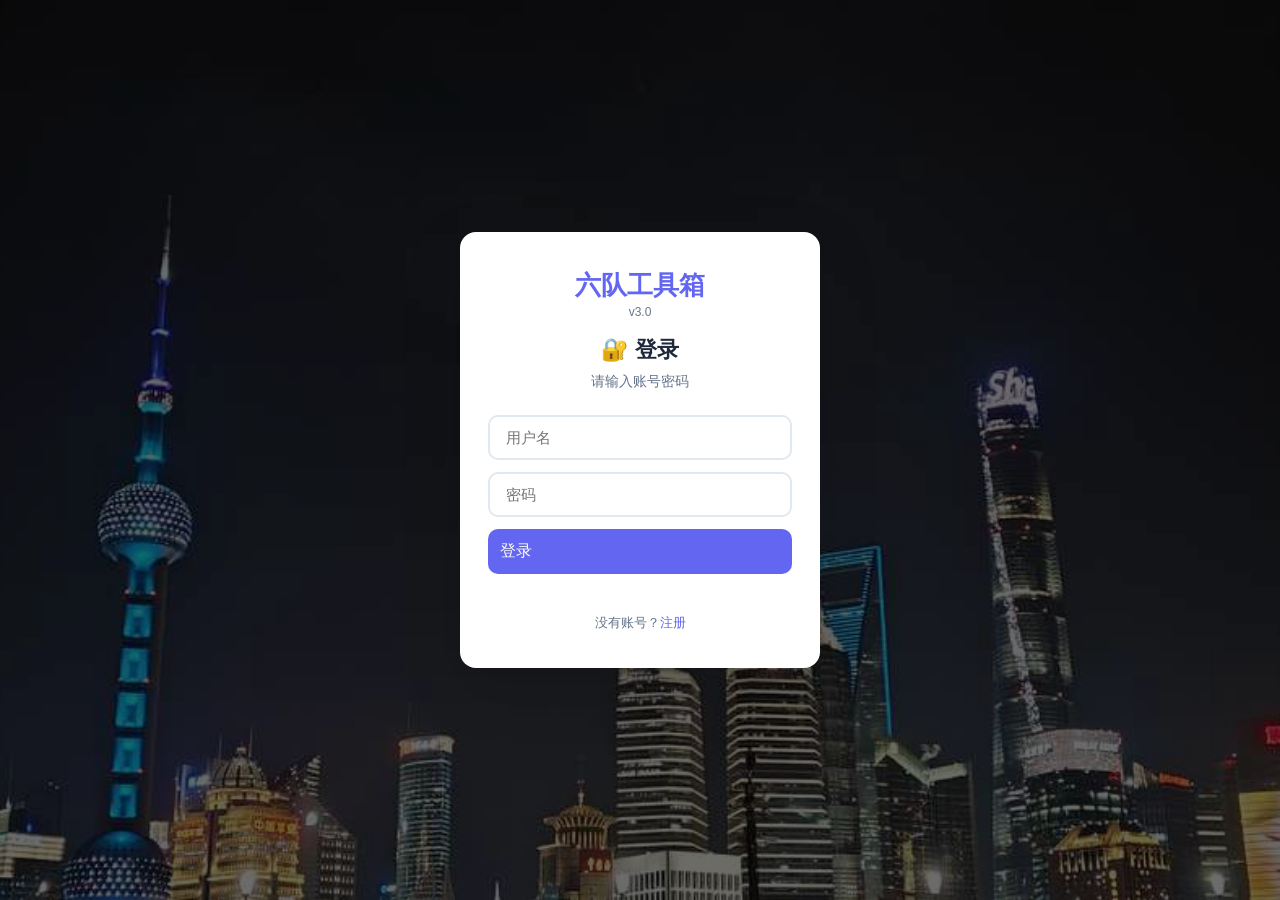
<file: index.html>
<!DOCTYPE html>
<html lang="zh-CN">
<head>
<meta charset="UTF-8"/>
<meta name="viewport" content="width=device-width,initial-scale=1.0,maximum-scale=1.0,user-scalable=no"/>
<meta http-equiv="Cache-Control" content="no-cache,no-store,must-revalidate"/>
<meta http-equiv="Pragma" content="no-cache"/>
<meta http-equiv="Expires" content="0"/>
<title>六队工具箱</title>
<link rel="manifest" href="manifest.json"/>
<link rel="icon" href="icon-192.png"/>
<link rel="apple-touch-icon" href="icon-192.png"/>
<meta name="theme-color" content="#6366f1"/>
<link rel="stylesheet" href="css/style.css"/>
</head>
<body>

<div class="login-screen" id="ls">
  <div class="login-overlay"></div>
  <div class="login-box">
<div class="login-logo"><div class="logo-title">六队工具箱</div><div class="logo-ver">v3.0</div></div>
    <h2 id="lt">&#x1F510; 登录</h2>
    <p class="sub" id="lst">请输入账号密码</p>
    <input type="text" id="lu" placeholder="用户名"/>
    <input type="password" id="lp" placeholder="密码"/>
    <input type="password" id="lp2" placeholder="确认密码（仅注册时需要）" style="display:none"/>
    <button class="btn btn-p" onclick="Auth.login()" id="lb">登录</button>
    <p class="err" id="le"></p>
    <p style="margin-top:12px;font-size:13px;color:var(--ts)">
      <span id="ltg">没有账号？</span><a href="javascript:void(0)" onclick="Auth.toggle()" id="ltl" style="color:var(--p);text-decoration:none;font-weight:500">注册</a>
    </p>
  </div>
</div>

<div class="search-modal" id="searchModal"><div class="search-box"><input type="text" id="searchInput" placeholder="搜索备忘录 / 人员…" oninput="Search.do(this.value)"/><div id="searchResults"></div></div></div>

<div class="app-shell" id="app">
<header class="topbar">
  <button class="btn-icon" id="menuBtn" onclick="App.toggleMenu()">&#x2630;</button>
  <button class="btn-icon hide" id="bb" onclick="Router.back()">&#x2039;</button>
  <h1 id="ht">六队工具箱</h1>
  <span id="syncState" class="sync-state ok" title="已同步">&#x2601;&#xFE0F;</span>
  <button class="btn-icon" onclick="Search.open()" title="搜索">&#x1F50D;</button>
  <button class="btn-icon" onclick="Router.go('inbox')" title="收件箱"><span class="badge" id="inboxBadge">0</span>&#x1F4E8;</button>
  <button class="btn-icon" id="av" onclick="Router.go('profile')">&#x1F464;</button>
  <button class="btn-icon" onclick="Router.go('admin')" title="数据后台" id="adBtn" style="display:none">&#x2699;&#xFE0F;</button>
  <button class="btn-icon" onclick="Auth.logout()">&#x1F6AA;</button>
  <button class="btn-icon" onclick="App.toggleDark()" title="暗黑模式" style="font-size:16px">&#x1F319;</button>
</header>
<div class="menu-overlay" id="menuOverlay">
  <div onclick="App.toggleMenu();Router.go('home')">&#x1F3E0; 主页</div>
  <div onclick="App.toggleMenu();Router.go('inbox')">&#x1F4E8; 收件箱</div>
  <div onclick="App.toggleMenu();Router.go('profile')">&#x1F464; 个人中心</div>
  <div onclick="App.toggleMenu();Router.go('changelog')">&#x1F4CB; 更新公告</div>
  <div onclick="App.toggleMenu();App.backupData()">&#x1F4BE; 导出备份</div>
  <div onclick="App.toggleMenu();App.restoreBackup()">&#x267B;&#xFE0F; 恢复备份</div>
  <div onclick="App.toggleMenu();App.quickStatus('online')">&#x1F7E2; 设为在线</div>
  <div onclick="App.toggleMenu();App.quickStatus('busy')">&#x1F7E1; 设为忙碌</div>
  <div onclick="App.toggleMenu();App.quickStatus('offline')">&#x26AA; 设为隐身</div>
</div>
<div class="body-wrap">
  <div class="sidebar" id="sidebar"><div class="sidebar-card"><h3>👥 好友</h3><div id="sidebarFriends"></div></div></div>
  <div class="main-area" id="mainArea">
    <div class="toast" id="toast"></div>
    <div class="page active" id="pageHome"><div class="home-grid" id="homeGrid"></div><div id="mobileLB" style="display:none"></div></div>
  </div>
  <div class="right-panel" id="rightPanel">
    <div class="rp-card" id="leaderboardCard"><h3>🏆 在线排行榜</h3><div id="lbList"></div></div>
    <div class="rp-card" id="chatCard" style="display:none;flex:1;display:flex;flex-direction:column">
      <h3>💬 <span id="chatFriendName"></span> <span style="cursor:pointer;margin-left:auto;font-size:16px" onclick="Chat.close()">✕</span></h3>
      <div id="chatMsgs" style="flex:1;overflow-y:auto;max-height:300px;margin-bottom:8px"></div>
      <div style="display:flex;gap:4px"><input type="text" id="chatInput" placeholder="输入消息..." style="flex:1;padding:8px;border:1px solid var(--b);border-radius:8px;font-size:13px;outline:none" onkeydown="if(event.key==='Enter')Chat.send()"/><button class="btn btn-p btn-xs" onclick="Chat.send()">发送</button></div>
    </div>
  </div>
</div>
</div>

<script src="js/core.js"></script>
<script src="js/rotation.js"></script>
<script src="js/biztrip.js"></script>
<script src="js/wheel.js"></script>
<script src="js/draw.js"></script>
<script src="js/outing.js"></script>
<script src="js/memo.js"></script>
<script src="js/poll.js"></script>
<script src="js/inbox.js"></script>
<script src="js/feedback.js"></script>
<script src="js/profile.js"></script>
<script src="js/dashboard.js"></script>
<script src="js/admin.js"></script>
<script src="js/changelog.js"></script>
<script src="js/chat.js"></script>
<script src="js/boot.js"></script>
</body>
</html>
</file>
<file: css/style.css>
:root{--bg:#f0f2f5;--card:#fff;--p:#6366f1;--pl:#818cf8;--t:#1e293b;--ts:#64748b;--b:#e2e8f0;--on:#10b981;--busy:#f59e0b;--off:#94a3b8;--err:#ef4444;--sh:0 2px 12px rgba(0,0,0,.08);--r:16px;--rs:10px}
[data-theme=dark]{--bg:#1a1b26;--card:#252638;--b:#37384f;--sh:0 4px 20px rgba(0,0,0,.35);--bg:#1e1f2b;--card:#2d2e3d;--t:#e2e8f0;--ts:#94a3b8;--b:#3e3f4f;--sh:0 2px 12px rgba(0,0,0,.25)}*{margin:0;padding:0;box-sizing:border-box}
body{font-family:-apple-system,BlinkMacSystemFont,"Segoe UI",Roboto,"PingFang SC","Microsoft YaHei",sans-serif;color:var(--t);min-height:100vh;background:linear-gradient(rgba(240,242,245,.8),rgba(240,242,245,.8)),url('../img/bg.jpg') center/cover fixed no-repeat;background-color:var(--bg)}[data-theme=dark] body{background:linear-gradient(rgba(30,31,43,.88),rgba(30,31,43,.88)),url('../img/bg.jpg') center/cover fixed no-repeat;background-color:#1e1f2b}
.login-screen{display:flex;flex-direction:column;align-items:center;justify-content:center;min-height:100vh;padding:20px;background:url([data-uri]) center/cover no-repeat;position:relative}
.login-screen::before{content:'';position:absolute;top:0;left:0;right:0;bottom:0;background:rgba(0,0,0,0.35)}
.login-logo{text-align:center;margin-bottom:16px}.login-logo .logo-title{font-size:26px;font-weight:700;color:var(--p)}.login-logo .logo-ver{font-size:12px;color:var(--ts);margin-top:2px}
.login-box{position:relative;z-index:1;background:var(--card);border-radius:var(--r);padding:36px 28px;max-width:360px;width:100%;box-shadow:0 20px 60px rgba(0,0,0,.15);text-align:center}
.login-box h2{margin-bottom:8px;font-size:22px}.login-box .sub{font-size:14px;color:var(--ts);margin-bottom:24px}
.login-box input{width:100%;padding:12px 16px;border:2px solid var(--b);border-radius:var(--rs);font-size:15px;outline:none;margin-bottom:12px}
.login-box input:focus{border-color:var(--p)}.login-box .btn{transition:all 0.15s ease;width:100%;padding:12px;font-size:16px}
.login-box .err{color:var(--err);font-size:13px;margin-top:8px;min-height:20px}

.app-shell{display:none}.app-shell.show{display:flex;flex-direction:column;height:100vh}
/* Top Bar */
.topbar{background:var(--p);color:#fff;padding:10px 16px;display:flex;align-items:center;gap:8px;flex-shrink:0;z-index:100;box-shadow:0 2px 8px rgba(99,102,241,.3)}
.topbar h1{font-size:17px;font-weight:600;flex:1;overflow:hidden;text-overflow:ellipsis;white-space:nowrap}
.btn-icon{background:none;border:none;color:#fff;font-size:20px;cursor:pointer;padding:6px;border-radius:8px;display:flex;align-items:center;justify-content:center;position:relative}
.btn-icon:hover{background:rgba(255,255,255,.15)}.btn-icon.hide{display:none}
.badge{position:absolute;top:2px;right:2px;background:var(--err);color:#fff;font-size:9px;min-width:16px;height:16px;border-radius:8px;display:flex;align-items:center;justify-content:center;display:none}.sync-state{font-size:14px;line-height:1;margin-right:6px;opacity:.85}.sync-state.syncing{opacity:.5}.sync-state.offline{opacity:.35}.sync-state.error{color:#fecaca}
.badge.show{display:flex}

/* Body */
.body-wrap{flex:1;display:flex;overflow:hidden}
/* Sidebar - always visible, framed */
.sidebar{width:210px;flex-shrink:0;overflow-y:auto;display:flex;flex-direction:column;padding:4px}
.sidebar-card{background:var(--card);border-radius:var(--r);padding:12px;margin-bottom:8px;box-shadow:var(--sh)}
.sidebar-card h3{font-size:13px;font-weight:600;margin-bottom:8px;display:flex;align-items:center;gap:6px}
.f-item{display:flex;align-items:center;gap:8px;padding:6px 8px;border-radius:var(--rs);cursor:pointer;transition:.2s;margin-bottom:2px}
.f-item:hover{background:var(--b)}.f-item .fav{font-size:18px;flex-shrink:0}.f-item .fn{font-size:13px;font-weight:500;flex:1;overflow:hidden;text-overflow:ellipsis;white-space:nowrap}
.f-dot{width:7px;height:7px;border-radius:50%;flex-shrink:0}.f-dot.on{background:var(--on)}.f-dot.busy{background:var(--busy)}.f-dot.off{background:var(--off)}

/* Main */
.main-area{flex:1;min-width:0;overflow-y:auto}
.page{display:none;padding:12px;max-width:700px;margin:0 auto}
.page.active{display:block;animation:fadeIn .25s ease}
@keyframes fadeIn{from{opacity:0;transform:translateY(12px)}to{opacity:1;transform:translateY(0)}}

/* Right Panel - always visible, framed */
.right-panel{width:230px;flex-shrink:0;overflow-y:auto;padding:4px}
.rp-card{background:var(--card);border-radius:var(--r);padding:12px;margin-bottom:8px;box-shadow:var(--sh)}
.rp-card h3{font-size:13px;font-weight:600;margin-bottom:8px;display:flex;align-items:center;gap:6px}
.lb-item{display:flex;align-items:center;gap:8px;padding:6px 0;border-bottom:1px solid var(--b)}.lb-item:last-child{border-bottom:none}
.lb-av{font-size:22px;flex-shrink:0}.lb-info{flex:1;min-width:0}.lb-name{font-size:13px;font-weight:500}.lb-stat{font-size:11px;color:var(--ts)}
.lb-dot{width:7px;height:7px;border-radius:50%;flex-shrink:0}.lb-dot.on{background:var(--on)}.lb-dot.busy{background:var(--busy)}.lb-dot.off{background:var(--off)}

.home-grid{display:grid;grid-template-columns:1fr 1fr;gap:10px}
.tool-card{transition:all 0.2s ease;background:var(--card);border-radius:var(--r);padding:16px 10px;box-shadow:var(--sh);cursor:pointer;text-align:center;transition:.3s;border:2px solid transparent;user-select:none;-webkit-tap-highlight-color:transparent}
.tool-card:hover{transform:translateY(-4px);border-color:var(--p);box-shadow:0 8px 24px rgba(0,0,0,.12)}.tool-card:active{transform:scale(.96)}
.tool-card .icon{font-size:30px;display:block;margin-bottom:4px}.tool-card .label{font-size:13px;font-weight:600}.tool-card .desc{font-size:11px;color:var(--ts);margin-top:2px}

.sect{font-size:18px;font-weight:600;margin-bottom:10px}
.row{display:flex;gap:8px;margin-bottom:10px;flex-wrap:wrap;align-items:center}
.row input,.row select{flex:1;min-width:100px;padding:10px 14px;border:2px solid var(--b);border-radius:var(--rs);font-size:15px;outline:none}
.row input:focus{border-color:var(--p)}.row input[type=number]{width:70px;flex:none}
.btn{transition:all 0.15s ease;padding:10px 20px;border:none;border-radius:var(--rs);font-size:15px;font-weight:500;cursor:pointer;display:inline-flex;align-items:center;gap:6px;white-space:nowrap;transition:.3s}
.btn:active{transform:scale(.96)}.btn-p{background:var(--p);color:#fff}.btn-p:hover{background:var(--pl)}
.btn-d{background:var(--err);color:#fff}.btn-o{background:transparent;border:2px solid var(--b);color:var(--t)}.btn-o:hover{border-color:var(--p);color:var(--p)}
.btn-sm{padding:6px 14px;font-size:13px}.btn-xs{padding:4px 10px;font-size:12px}.btn-g{background:var(--on);color:#fff}

.tags{display:flex;flex-wrap:wrap;gap:8px;margin-bottom:14px}
.tag{background:#eef2ff;color:var(--p);padding:6px 14px;border-radius:20px;font-size:14px;display:flex;align-items:center;gap:6px}
.tag .rm{cursor:pointer;font-weight:bold;opacity:.6;font-size:16px}.tag .rm:hover{opacity:1}
.res-box{background:linear-gradient(135deg,#eef2ff,#f5f3ff);border-radius:var(--r);padding:28px 16px;text-align:center;margin:12px 0;min-height:60px;display:flex;align-items:center;justify-content:center;flex-direction:column;gap:4px}
.res-box .big{font-size:26px;font-weight:700;color:var(--p)}.res-box .lbl{font-size:13px;color:var(--ts)}
.empty{text-align:center;padding:36px 20px;color:var(--ts)}.empty .icon{font-size:44px;margin-bottom:10px;display:block}
.canvas-wrap{display:flex;justify-content:center;margin:12px 0}.canvas-wrap canvas{width:100%;height:auto;max-width:300px;border-radius:var(--r);box-shadow:var(--sh)}
.li{background:var(--card);transition:transform 0.15s ease;border-radius:var(--rs);padding:14px 16px;margin-bottom:8px;box-shadow:0 1px 4px rgba(0,0,0,.06);display:flex;align-items:center;justify-content:space-between;gap:8px}
.li .ct{flex:1}.li .t{font-weight:500;font-size:15px}.li .st{font-size:12px;color:var(--ts);margin-top:2px}.li .act{display:flex;gap:6px;flex-shrink:0}
.poll-opt{background:var(--card);border-radius:var(--rs);padding:12px 16px;margin-bottom:8px;border:2px solid var(--b);cursor:pointer;position:relative;overflow:hidden}
.poll-opt:hover{border-color:var(--pl)}.poll-opt .bar{position:absolute;left:0;top:0;bottom:0;background:rgba(99,102,241,.1);transition:width .5s;border-radius:var(--rs)}.poll-opt .txt{position:relative;z-index:1;display:flex;justify-content:space-between}.poll-opt .pct{font-weight:600;color:var(--p)}
.date-nav{display:flex;align-items:center;justify-content:center;gap:16px;margin-bottom:16px}.date-nav .dl{font-size:17px;font-weight:600;min-width:140px;text-align:center}
.duty-card{background:var(--card);border-radius:var(--r);padding:16px;margin-bottom:10px;box-shadow:var(--sh);border-left:4px solid var(--p)}.duty-card .pr{font-size:17px;font-weight:600}.duty-card .pj{font-size:14px;color:var(--ts);margin-top:4px}
.bt-next{background:linear-gradient(135deg,#fef3c7,#fde68a);border-radius:var(--r);padding:20px;margin-bottom:16px;box-shadow:var(--sh);text-align:center;border:2px solid #f59e0b}
.bt-next .hint{font-size:13px;color:#92400e;margin-bottom:6px}.bt-next .name{font-size:24px;font-weight:700;color:#b45309}
.bt-row{background:var(--card);border-radius:var(--rs);padding:12px 16px;margin-bottom:8px;box-shadow:0 1px 4px rgba(0,0,0,.06);display:flex;align-items:center;justify-content:space-between;gap:8px}
.emoji-grid{display:grid;grid-template-columns:repeat(8,1fr);gap:6px;margin:12px 0}
.emoji-opt{font-size:26px;padding:8px;text-align:center;cursor:pointer;border-radius:var(--rs);border:2px solid transparent}.emoji-opt:hover{background:#eef2ff}.emoji-opt.sel{border-color:var(--p);background:#eef2ff}
.st-btn{flex:1;min-width:80px;text-align:center;padding:10px;border-radius:var(--rs);border:2px solid var(--b);cursor:pointer;font-size:14px;background:var(--card)}
.st-btn.sel-on{border-color:var(--on);background:#d1fae5}.st-btn.sel-busy{border-color:var(--busy);background:#fef3c7}.st-btn.sel-away{border-color:#f97316;background:#ffedd5}.st-btn.sel-off{border-color:var(--off);background:#f1f5f9}
.stat-card{background:var(--card);border-radius:var(--r);padding:16px;box-shadow:var(--sh);margin-bottom:10px;display:flex;align-items:center;justify-content:space-between}.stat-card .lbl{font-size:13px;color:var(--ts)}.stat-card .val{font-size:28px;font-weight:700;color:var(--p)}
.proj-row{display:flex;gap:6px;align-items:center;margin-bottom:6px}.proj-row input{flex:1;min-width:80px;padding:8px 10px;border:2px solid var(--b);border-radius:var(--rs);font-size:14px;outline:none}.proj-row input:focus{border-color:var(--p)}.proj-row input.narrow{width:60px;flex:none}
.diag-ok{color:var(--on)}.diag-err{color:var(--err)}
.inbox-item{background:var(--card);border-radius:var(--rs);padding:12px 16px;margin-bottom:8px;box-shadow:0 1px 4px rgba(0,0,0,.06);border-left:3px solid var(--p)}.inbox-item.unread{border-left-color:var(--err)}
.inbox-item .from{font-size:12px;color:var(--ts)}.inbox-item .msg{font-size:14px;margin:4px 0}.inbox-item .time{font-size:11px;color:var(--ts)}
.toast{position:fixed;bottom:30px;left:50%;transform:translateX(-50%) translateY(80px);background:#1e293b;color:#fff;padding:12px 24px;border-radius:var(--rs);font-size:14px;opacity:0;transition:.3s;z-index:999;pointer-events:none}.toast.show{opacity:1;transform:translateX(-50%) translateY(0)}
.menu-overlay{display:none;position:fixed;top:48px;left:10px;z-index:200;background:var(--card);border-radius:var(--rs);box-shadow:0 8px 30px rgba(0,0,0,.15);min-width:160px;overflow:hidden}.menu-overlay.show{display:block}
.menu-overlay div{padding:12px 16px;cursor:pointer;font-size:14px;display:flex;align-items:center;gap:8px}.menu-overlay div:hover{background:var(--b)}

.login-overlay{position:absolute;top:0;left:0;right:0;bottom:0;background:rgba(0,0,0,.35);z-index:0}@media(max-width:900px){.sidebar{width:180px}.right-panel{width:200px}}
.search-modal{display:none;position:fixed;top:0;left:0;right:0;bottom:0;background:rgba(0,0,0,.4);z-index:250;align-items:flex-start;justify-content:center;padding-top:70px}.search-modal.show{display:flex}.search-box{width:92%;max-width:460px;background:var(--card);border-radius:var(--r);padding:14px;box-shadow:var(--sh)}.search-box input{width:100%;padding:10px 12px;border:1px solid var(--b);border-radius:var(--rs);font-size:15px;outline:none;margin-bottom:10px;box-sizing:border-box}#searchResults{max-height:55vh;overflow-y:auto}
@media(max-width:768px){
  .body-wrap{flex-direction:column}
  .sidebar{width:100%!important;flex-shrink:0;max-height:120px;flex-direction:row;gap:8px;padding:4px 8px;overflow-x:auto}
  .sidebar-card{flex-shrink:0;min-width:180px;margin-bottom:0;margin-right:4px}
  .right-panel{width:100%!important;max-height:150px}
  .main-area{flex:1}
  .home-grid{grid-template-columns:1fr 1fr}
}
</file>
